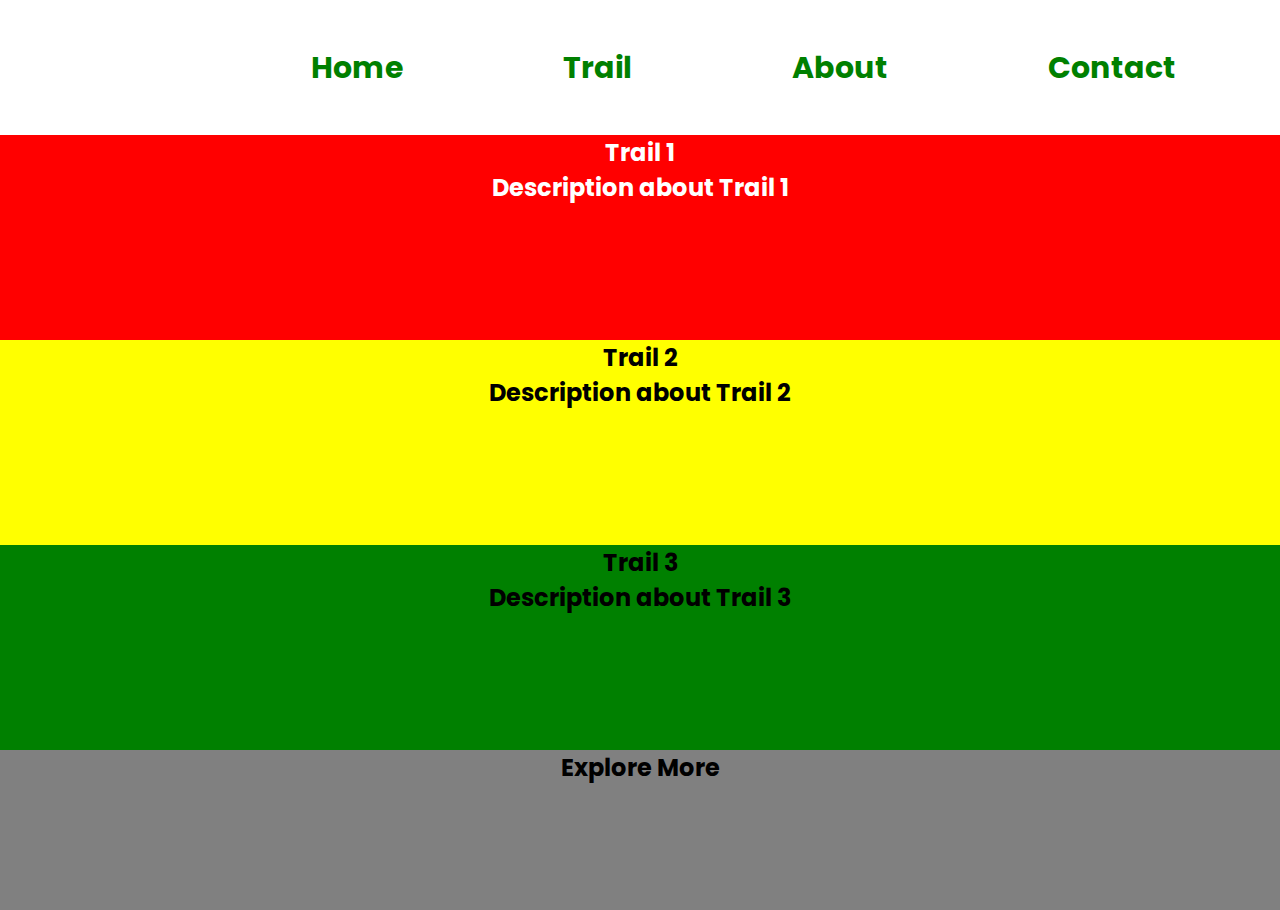
<file: A3/Trail.html>
<html>
<head>
    <meta charset="UTF-8">
    <meta name="viewport" content="width=device-width, initial-scale=1.0">
    <link rel="stylesheet" href="css.css">
    <title> A3 </title>
</head>

<body>
    <nav id="destop-nav">
        <div class="logo"> </div>
        <div>
            <ul class ="nav links">
                <li><a href="Home.html"><strong>Home</strong></a></li>
                <li><a href="Trail.html"><strong>Trail</strong></a></li>
                <li><a href="About.html"><strong>About</strong></a></li>
                <li><a href="Contact.html"><strong>Contact</strong></a></li>                
            </ul>
        </div>
    </nav>
    

        <div class="one">
            <h2>Trail 1 <br> Description about Trail 1</h2>
        </div>

        <div class="two">
            <h2>Trail 2 <br> Description about Trail 2</h2>
         </div>

        <div class="three">
            <h2>Trail 3 <br> Description about Trail 3</h2>
        </div>

        <div class="four">
            <h2> Explore More</h2>
        </div>

        </div>




</body>
</html>
</file>
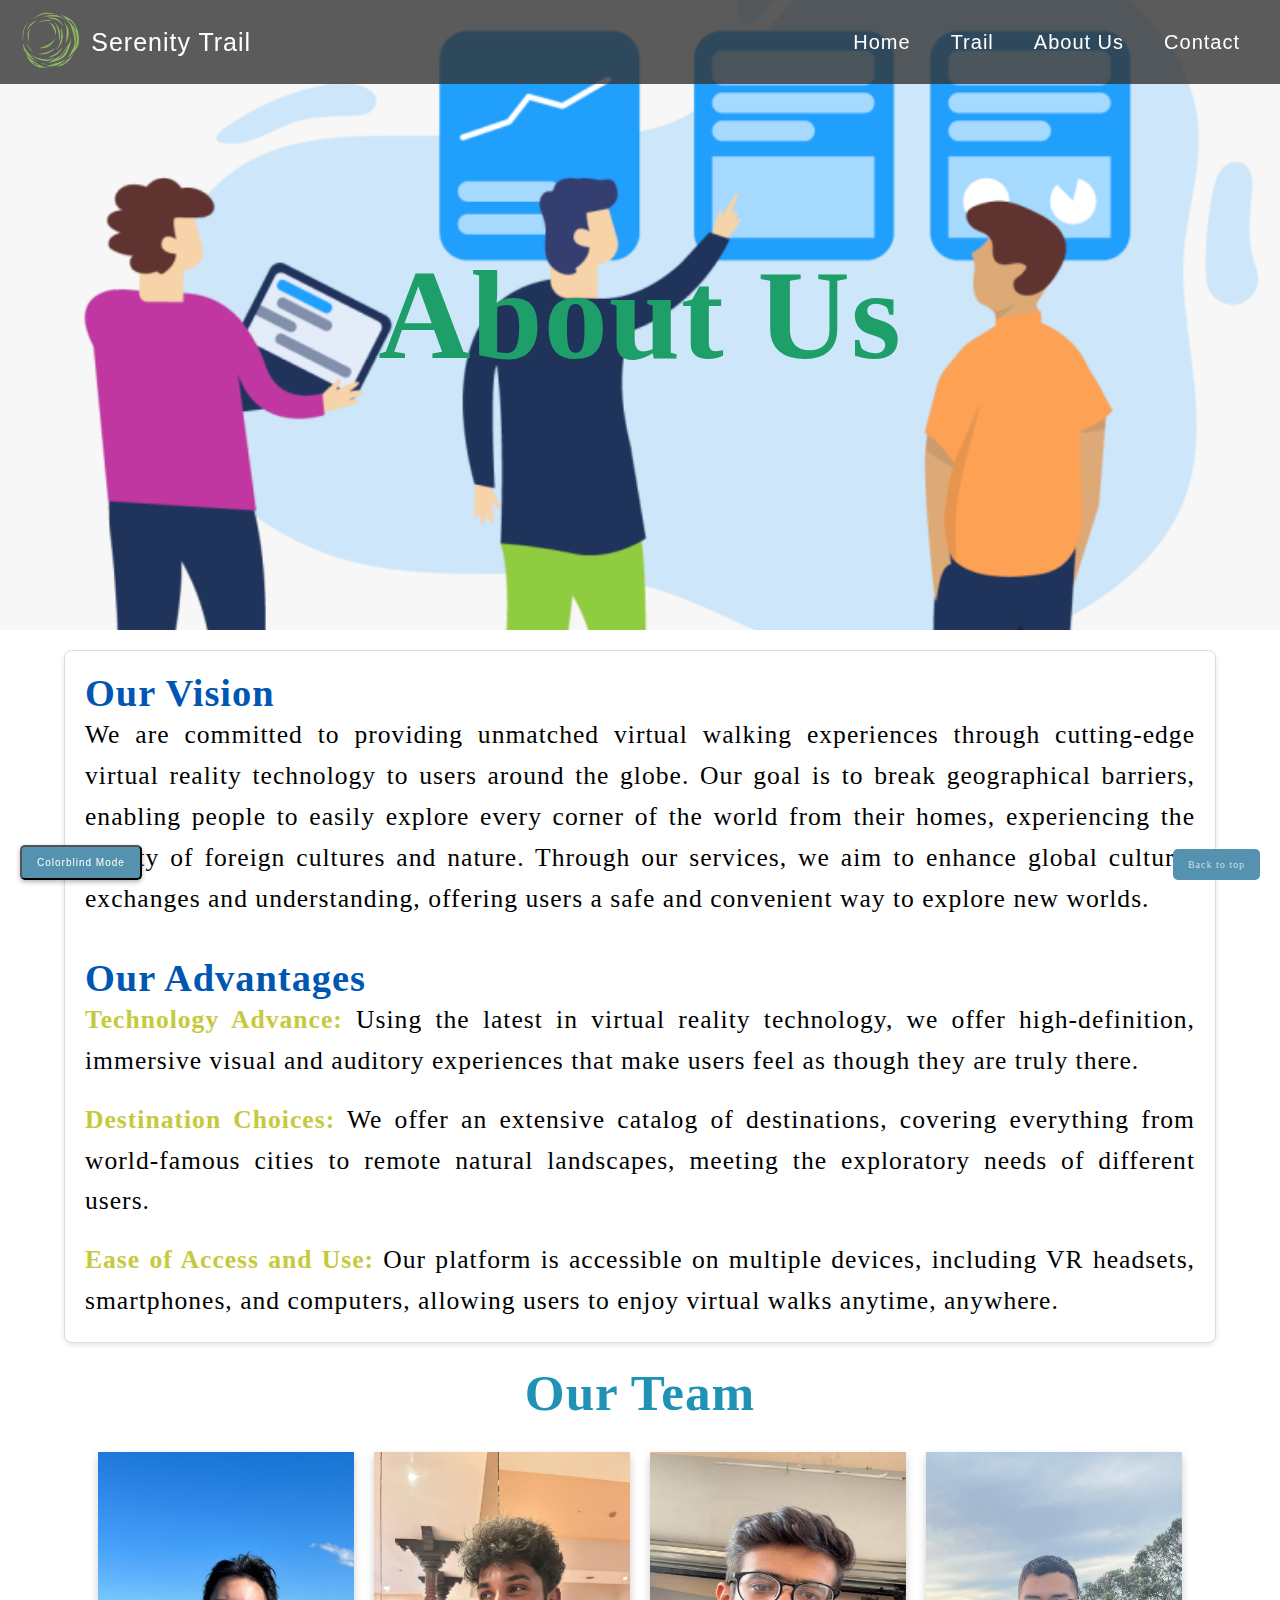
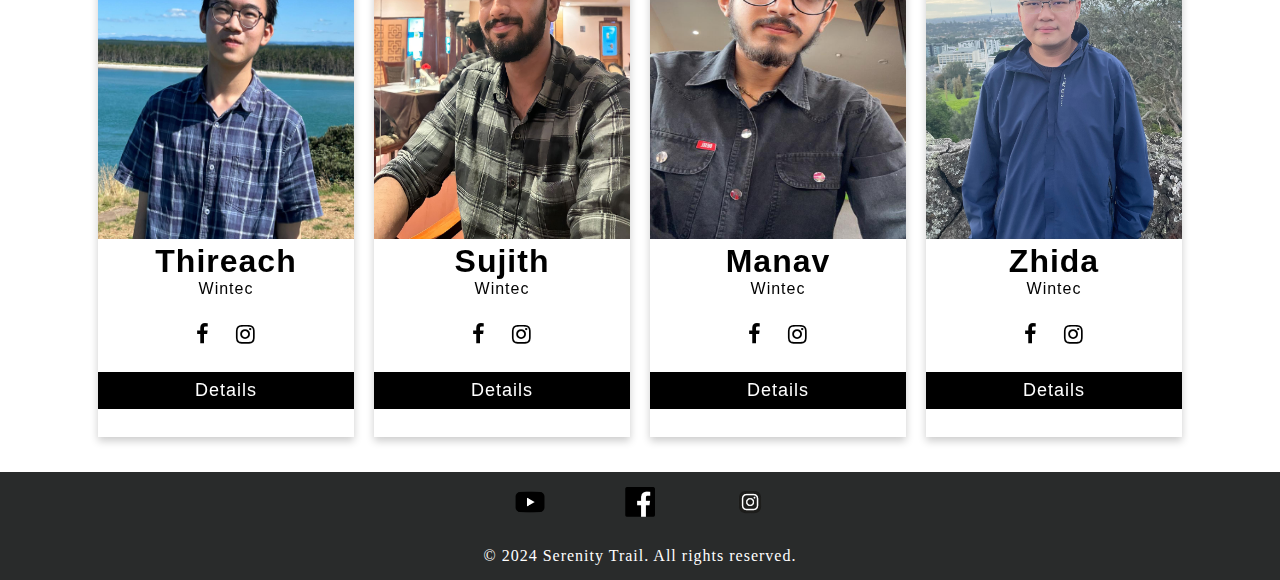
<file: templates/About.html>
<!DOCTYPE html>
<html lang="en">
<head>
    <meta charset="UTF-8">
    <meta name="viewport" content="width=device-width, initial-scale=1.0">
    <link rel="stylesheet" href="../static/about.css">
    <link rel="stylesheet" href="https://cdnjs.cloudflare.com/ajax/libs/font-awesome/4.7.0/css/font-awesome.min.css">
    <title>Serenity Trail</title>
</head>
<body>
<!-- Back to top link -->
<a href="#top" id="backToTop">Back to top</a>

<!-- Button to toggle colorblind mode -->
<button id="colorSwitcher" onclick="toggleColorMode()">Colorblind Mode</button>
<script>
    function toggleColorMode() {
        var body = document.body;
        body.classList.toggle('colorblind-mode'); // Toggle colorblind mode
    }
</script>

<!-- Navigation bar -->
<nav>
    <div class="logo-title-container">
        <div class="logo">
            <a href="index.html"><img src="../static/images/logo.png" alt="Logo"></a>
        </div>
        <div class="site-title">Serenity Trail</div>
    </div>
    <!-- The hamburger button for mobile view -->
    <button class="hamburger" aria-label="Toggle navigation">&#9776;</button>
    <div class="topnav" id="myTopnav">
        <a href="/">Home</a>
        <a href="/trail">Trail</a>
        <a href="/about">About Us</a>
        <a href="/contact">Contact</a>
    </div>
</nav>

<!-- JavaScript to toggle the navigation bar on small screens -->
<script>
    document.querySelector('.hamburger').addEventListener('click', function() {
        var nav = document.querySelector('.topnav');
        if (nav.style.display === "block") {
            nav.style.display = "none";
        } else {
            nav.style.display = "block";
        }
    });
</script>

<!-- Image container with text overlay -->
<div class="image-container">
    <img src="../static/images/About.png" alt="Contact Us">
    <div class="text-container">
        <div class="image-text">About Us</div>
    </div>
</div>

<!-- Main content container -->
<div class="container">
    <h1>Our Vision</h1>
    <p>
        We are committed to providing unmatched virtual walking experiences through cutting-edge virtual reality technology to users around the globe.
        Our goal is to break geographical barriers, enabling people to easily explore every corner of the world from their homes, experiencing the beauty of foreign cultures and nature.
        Through our services, we aim to enhance global cultural exchanges and understanding, offering users a safe and convenient way to explore new worlds.
    </p>
    <br><br>
    <h1>Our Advantages</h1>
    <p>
        <strong>Technology Advance:</strong> Using the latest in virtual reality technology, we offer high-definition, immersive visual and auditory experiences that make users feel as though they are truly there.
    </p>
    <br>
    <p>
        <strong>Destination Choices:</strong> We offer an extensive catalog of destinations, covering everything from world-famous cities to remote natural landscapes, meeting the exploratory needs of different users.
    </p>
    <br>
    <p>
        <strong>Ease of Access and Use:</strong> Our platform is accessible on multiple devices, including VR headsets, smartphones, and computers, allowing users to enjoy virtual walks anytime, anywhere.
    </p>
</div>

<!-- Team section -->
<div class="team-start">
    <h1>Our Team</h1>
</div>

<div class="card-container">
    <div class="flip-card">
        <div class="flip-card-inner">
            <div class="flip-card-front">
                <img src="../static/images/Thireach.jpeg" alt="Thireach" style="width:100%">
                <h1>Thireach</h1>
                <p>Wintec</p>
                <div style="margin: 24px 0;">
                    <a href="https://www.facebook.com/ThireachChhun"><i class="fa fa-facebook"></i></a>
                    <a href="https://www.instagram.com/_thirxach_"><i class="fa fa-instagram"></i></a>
                </div>
                <button onclick="flipCard(this)">Details</button>
            </div>
            <div class="flip-card-back">
                <h1>Human Resources</h1>
                <p>Handle the Recruitment, Employee relations and Training.</p>
            </div>
        </div>
    </div>

    <div class="flip-card">
        <div class="flip-card-inner">
            <div class="flip-card-front">
                <img src="../static/images/Sujith.jpeg" alt="Sujith" style="width:100%">
                <h1>Sujith</h1>
                <p>Wintec</p>
                <div style="margin: 24px 0;">
                    <a style="margin: 0 10px" href="https://www.facebook.com/pon.sujith.5"><i class="fa fa-facebook"></i></a>
                    <a style="margin: 0 10px" href="https://www.instagram.com/badviral"><i class="fa fa-instagram"></i></a>
                </div>
                <button onclick="flipCard(this)">Details</button>
            </div>
            <div class="flip-card-back">
                <h1>Finance</h1>
                <p>Financial Planning and Analysis</p>
            </div>
        </div>
    </div>

    <div class="flip-card">
        <div class="flip-card-inner">
            <div class="flip-card-front">
                <img src="../static/images/Manav.jpg" alt="Manav" style="width:100%; object-fit: fill">
                <h1>Manav</h1>
                <p>Wintec</p>
                <div style="margin: 24px 0;">
                    <a style="margin: 0 10px" href="https://www.facebook.com/manav.arora.92372"><i class="fa fa-facebook"></i></a>
                    <a style="margin: 0 10px" href="https://www.instagram.com/manav_1200"><i class="fa fa-instagram"></i></a>
                </div>
                <button onclick="flipCard(this)">Details</button>
            </div>
            <div class="flip-card-back">
                <h1>Marketing</h1>
                <p>Market Research and Advertising and Promotion</p>
            </div>
        </div>
    </div>

    <div class="flip-card">
        <div class="flip-card-inner">
            <div class="flip-card-front">
                <img src="../static/images/Michael.jpg" alt="Michael" style="width:100%">
                <h1>Zhida</h1>
                <p>Wintec</p>
                <div style="margin: 24px 0;">
                    <a style="margin: 0 10px" href="https://www.facebook.com/profile.php?id=61556501074520"><i class="fa fa-facebook"></i></a>
                    <a style="margin: 0 10px" href="https://www.instagram.com/michaelchen2142"><i class="fa fa-instagram"></i></a>
                </div>
                <button onclick="flipCard(this)">Details</button>
            </div>
            <div class="flip-card-back">
                <h1>IT</h1>
                <p>Technical Support and Technology Strategy</p>
            </div>
        </div>
    </div>
</div>

<script>
    function flipCard(button) {
        var cardInner = button.closest('.flip-card').querySelector('.flip-card-inner');
        cardInner.style.transform = 'rotateY(180deg)'; // Flip the card

        // Add event listener for mouseleave to revert the flip
        cardInner.closest('.flip-card').addEventListener('mouseleave', function() {
            cardInner.style.transform = ''; // Revert the flip
        });
    }
</script>

<!-- Footer section -->
<div class="footer">
    <a href="https://www.youtube.com/@SerenityTrail"><img src="../static/images/YoutubeLogo.png" alt="YouTube"></a>
    <a href="https://www.facebook.com/profile.php?id=61560889890946"><img src="../static/images/FacebookLogo.png" alt="Facebook"></a>
    <a href="https://www.instagram.com/serenitytrail_/"><img src="../static/images/InstagramLogo.png" alt="Instagram"></a>
</div>
<div class="footer">
    <p>&copy; 2024 Serenity Trail. All rights reserved.</p>
</div>
</body>
</html>
</file>
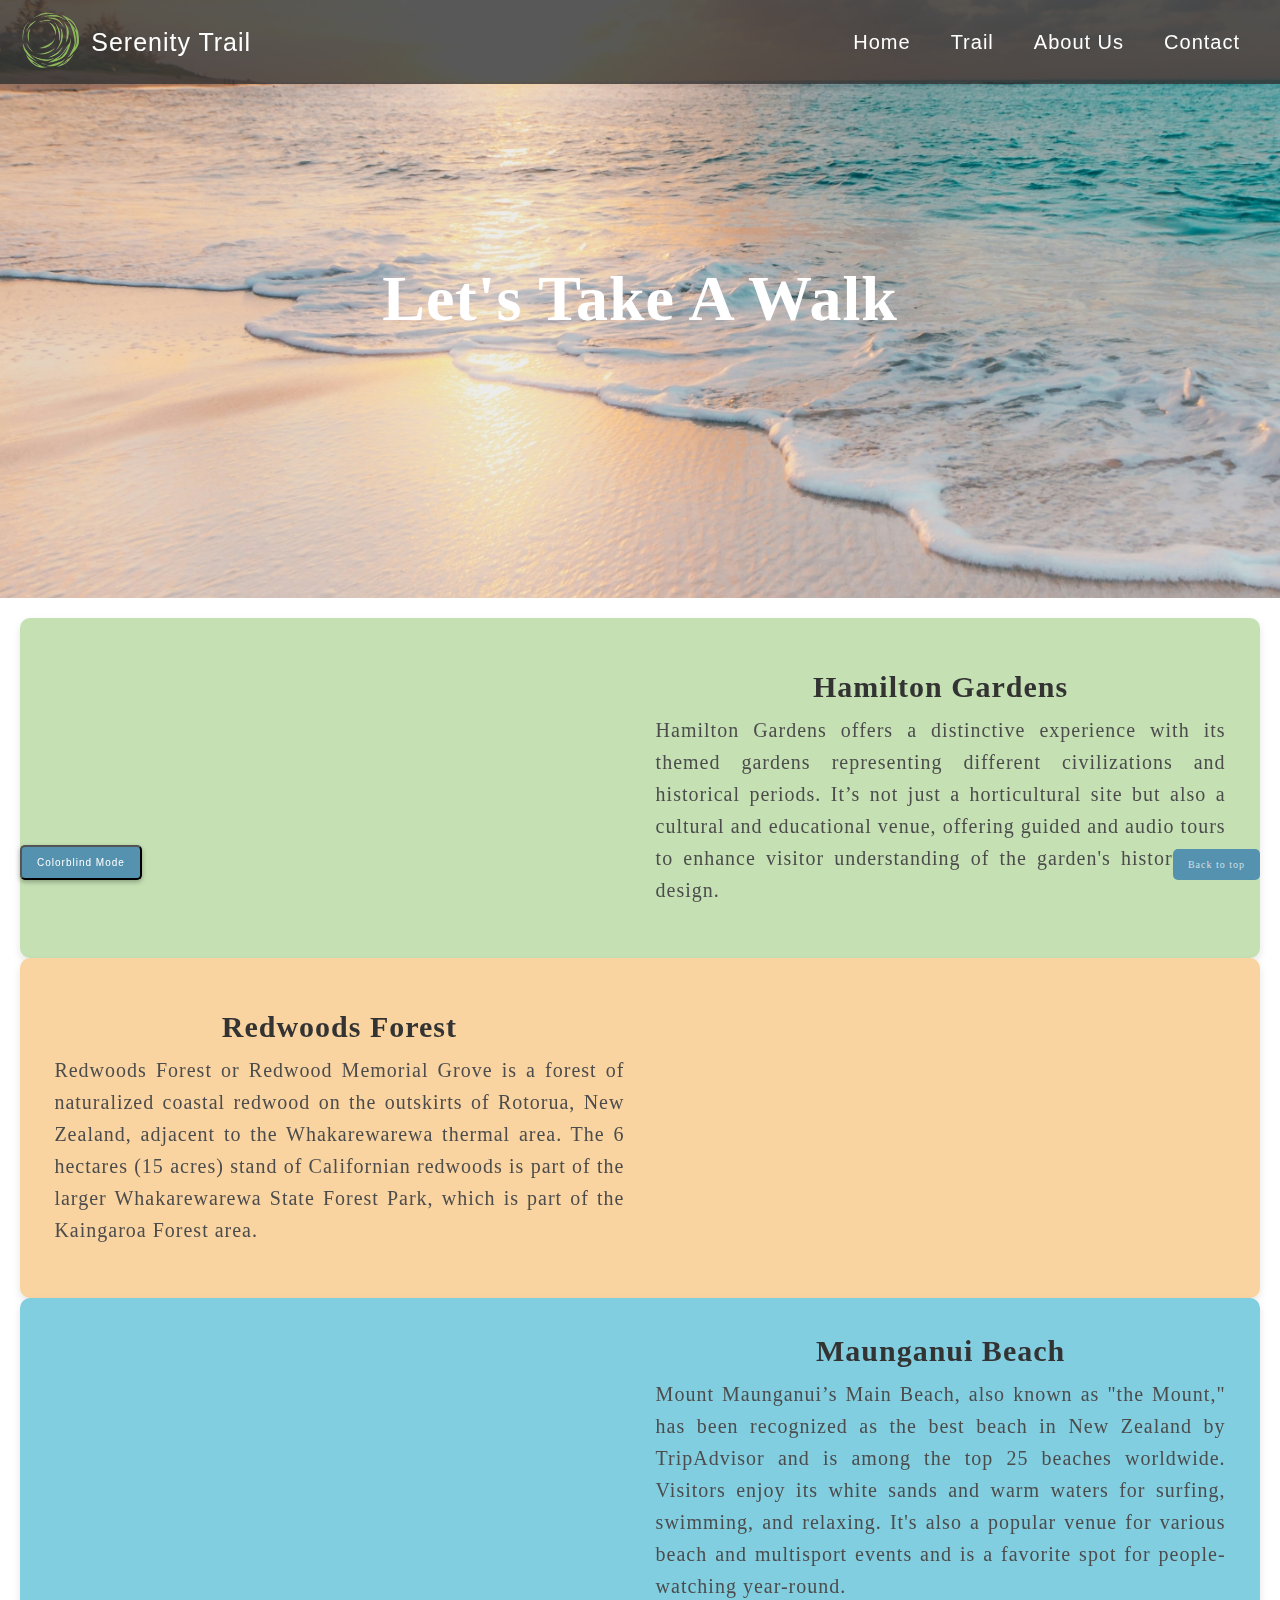
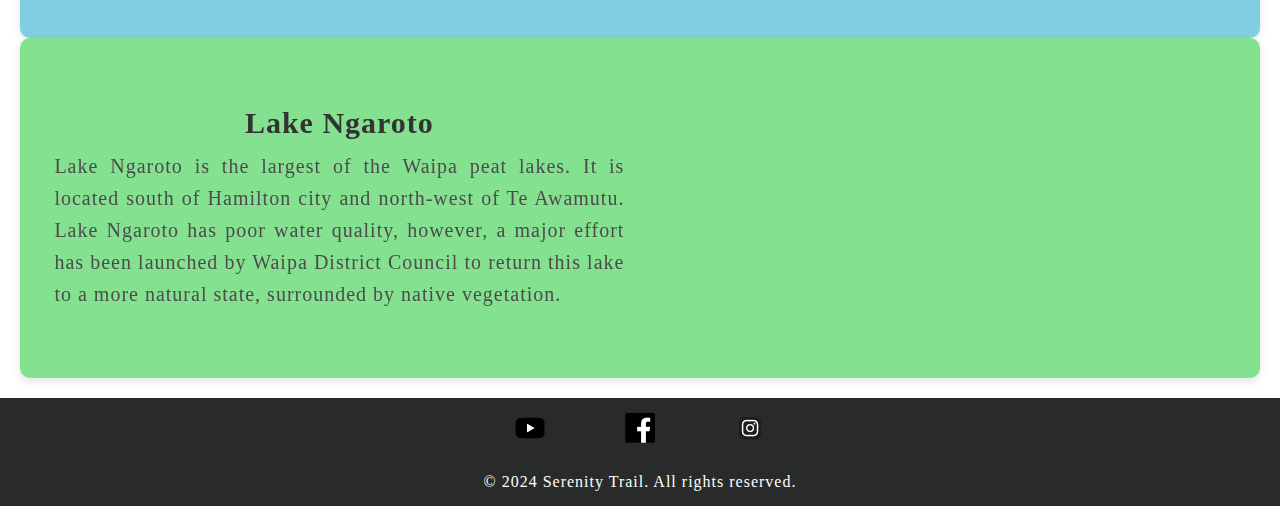
<file: templates/Trail.html>
<!DOCTYPE html>
<html lang="en">
<head>
    <meta charset="UTF-8">
    <meta name="viewport" content="width=device-width, initial-scale=1.0">
    <link rel="stylesheet" href="../static/trail.css">
    <title>Serenity Trail</title>
</head>
<body>
<!-- Back to top link -->
<a href="#top" id="backToTop">Back to top</a>

<!-- Colorblind mode button -->
<button id="colorSwitcher" onclick="toggleColorMode()">Colorblind Mode</button>
<script>
    function toggleColorMode() {
        var body = document.body;
        body.classList.toggle('colorblind-mode'); // Toggle colorblind mode
    }
</script>

<!-- Navigation bar -->
<nav>
    <div class="logo-title-container">
        <div class="logo">
            <a href="index.html"><img src="../static/images/logo.png" alt="Logo"></a>
        </div>
        <div class="site-title">Serenity Trail</div>
    </div>
    <!-- Hamburger menu for small screens -->
    <button class="hamburger" aria-label="Toggle navigation">&#9776;</button>
    <div class="topnav" id="myTopnav">
        <a href="/">Home</a>
        <a href="/trail">Trail</a>
        <a href="/about">About Us</a>
        <a href="/contact">Contact</a>
    </div>
</nav>

<script>
    document.querySelector('.hamburger').addEventListener('click', function() {
        var nav = document.querySelector('.topnav');
        if (nav.style.display === "block") {
            nav.style.display = "none"; // Hide menu
        } else {
            nav.style.display = "block"; // Show menu
        }
    });
</script>

<!-- Image with text overlay -->
<div class="image-container">
    <img src="../static/images/TrailPage.jpg" alt="Contact Us">
    <div class="text-container">
        <div class="image-text">
            Let's Take A Walk
        </div>
    </div>
</div>

<!-- Video gallery -->
<div class="video-gallery">
    <div id="video01" class="video-item video01">
        <iframe src="https://www.youtube.com/embed/WyimW5G14lA?si=3cjwyQGyJpSureD5?rel=0" frameborder="0" allow="autoplay; encrypted-media" allowfullscreen></iframe>
        <div class="video-description">
            <h3>Hamilton Gardens</h3>
            <p>Hamilton Gardens offers a distinctive experience with its themed gardens representing different civilizations and historical periods. It’s not just a horticultural site but also a cultural and educational venue, offering guided and audio tours to enhance visitor understanding of the garden's history and design.</p>
        </div>
    </div>

    <div id="video02" class="video-item video02">
        <iframe src="https://www.youtube.com/embed/8f3zY4rQz3g?si=Klj-jmdk2vxZkWax?rel=0" frameborder="0" allow="autoplay; encrypted-media" allowfullscreen></iframe>
        <div class="video-description">
            <h3>Redwoods Forest</h3>
            <p>Redwoods Forest or Redwood Memorial Grove is a forest of naturalized coastal redwood on the outskirts of Rotorua, New Zealand, adjacent to the Whakarewarewa thermal area. The 6 hectares (15 acres) stand of Californian redwoods is part of the larger Whakarewarewa State Forest Park, which is part of the Kaingaroa Forest area.</p>
        </div>
    </div>

    <div id="video03" class="video-item video03">
        <iframe src="https://www.youtube.com/embed/CMLAXaYK5qg?si=3ykVqv6-tm7hgiYx?rel=0" frameborder="0" allow="autoplay; encrypted-media" allowfullscreen></iframe>
        <div class="video-description">
            <h3>Maunganui Beach</h3>
            <p>Mount Maunganui’s Main Beach, also known as "the Mount," has been recognized as the best beach in New Zealand by TripAdvisor and is among the top 25 beaches worldwide. Visitors enjoy its white sands and warm waters for surfing, swimming, and relaxing. It's also a popular venue for various beach and multisport events and is a favorite spot for people-watching year-round.</p>
        </div>
    </div>

    <div id="video04" class="video-item video04">
        <iframe src="https://www.youtube.com/embed/iu3TAET3KSE?si=FvE1irU5aSus5UCl?rel=0" frameborder="0" allow="autoplay; encrypted-media" allowfullscreen></iframe>
        <div class="video-description">
            <h3>Lake Ngaroto</h3>
            <p>Lake Ngaroto is the largest of the Waipa peat lakes. It is located south of Hamilton city and north-west of Te Awamutu. Lake Ngaroto has poor water quality, however, a major effort has been launched by Waipa District Council to return this lake to a more natural state, surrounded by native vegetation.</p>
        </div>
    </div>
</div>

<!-- Footer section -->
<div class="footer">
    <a href="https://www.youtube.com/@SerenityTrail"><img src="../static/images/YoutubeLogo.png" alt="YouTube"></a>
    <a href="https://www.facebook.com/profile.php?id=61560889890946"><img src="../static/images/FacebookLogo.png" alt="Facebook"></a>
    <a href="https://www.instagram.com/serenitytrail_/"><img src="../static/images/InstagramLogo.png" alt="Instagram"></a>
</div>
<div class="footer">
    <p>&copy; 2024 Serenity Trail. All rights reserved.</p>
</div>

</body>
</html>
</file>
<file: A3/css.css>
/* GENERAL */
@import url("https://fonts.googleapis.com/css2?family=Poppins:wght@300;400;500;600&display=swap");

* {
    margin: 0;
    padding: 0;
    box-sizing: border-box;
}

body {
    font-family: 'poppins', sans-serif;
    color: black;
}

p {
    color: rgb(85,85,85);
    font-size: 1.15rem;
}

a,
.btn {
    transition: all 300ms ease;
}


/* Nav */

nav,
.nav  {
    display: flex;
    scroll-behavior: smooth;
}

nav {
    justify-content: space-around;
    align-items: center;
    height: 15vh;
}

.nav {
    gap: 10rem;
    list-style: none;
    font-size: 1.5rem;
}

a {
    color: green;
    text-decoration: none;
    text-decoration-color: green;
    font-size: 30px;

}

a:hover {
    color: black;
    text-decoration: underline;
    text-underline-offset: 1rem;
    opacity: 1;
}

hr {
    position: relative;
    top: -5px;
    border: none;
    height: 12px;
    background: green;
    margin-bottom: -10px;
}

#HomePageProfile

section {
    padding-top: 4vh;
    height: 96vh;
    margin: 0 10rem;
    box-sizing: border-box;
    min-height: fit-content;
}

#profile {
    display: flex;
    justify-content: center;
    gap: 20rem;
    height: 90vh;
}

.section_picture {
    display: flex;
    height: 750px;
    margin: auto;
}




.text_p1 {
    text-align: center;
    font-size: 2rem;
    margin-bottom: 1rem;
}

.title {
    text-align: center;
    font-size: 3.5rem;
    margin-bottom: 1rem;
}

.overlay-text {
    margin-top: 5rem;
    position: absolute;
    top: 50%;
    left: 50%;
    transform: translate(-50%, -50%);
    color: #fff;
    padding: 10px 20px;
    font-size: 80px;
    text-align: center;
}

.overlay-text1 {
    position: absolute;
    top: 50%;
    left: 50%;
    transform: translate(-50%, -50%);
    color: #fff;
    font-size: 35px;
    text-align: center;
    margin-top: 12rem;
}

.one {
    background-color: red;
    text-align: center;
    height:calc(25% - 20px);
    color: white;


}

.two{
    background-color: yellow;
    text-align: center;
    height:calc(25% - 20px);
}

.three {
    background-color: green;
    text-align: center;
    height:calc(25% - 20px);
}

.four {
    background-color: grey;
    text-align: center;
    height: calc(20% - 20px)
}

h1 {
    text-align: center;
}



.container{
    width: 100%;
    height: 100vh;
    display: flex;
}

form{
    display:flex;
    text-align: center;
    flex-direction: column;
    width:70%;
    max-width: 600px;
    border-radius: 10px;
}

form h1{
    color: black;
    font-weight: 800;
    margin-bottom: 25px;
}

form input, form textarea{
    border:0;
    margin:10px;
    padding: 20px;
    outline: none;
    background:#f5f5f5;
    font-size: 15px;
}

form button{
    padding:15px;
    background: black;
    color: #fff;
    font-size: 18px;
    border: 0;
    outline: none;
    cursor: pointer;
}

.contact_info {
    text-align: center;
}
</file>
<file: static/about.css>
* {
    box-sizing: border-box;
    letter-spacing: 1px;
    padding: 0;
    margin: 0;
}

/* background color and scroll effect */
html {
    scroll-behavior: smooth;
    background-color: white;
}

div {
    display: block;
    unicode-bidi: isolate;
}

/* Navigation bar styling */
nav {
    display: flex;
    justify-content: space-between;
    align-items: center;
    background-color: rgba(51, 51, 51, 0.8);
    padding: 10px 20px;
    position: fixed;
    top: 0;
    width: 100%;
    z-index: 999;
}

.logo-title-container {
    display: flex;
    align-items: center;
}

.logo img {
    height: 60px;
    width: auto;
}

.site-title {
    font-size: 25px;
    color: #fff;
    margin-left: 10px;
    font-family: Arial, sans-serif;
}

.topnav {
    display: flex;
    justify-content: flex-end;
    flex-grow: 1;
    overflow: hidden;
}

.topnav a {
    font-family: Arial, sans-serif;
    color: #fff;
    text-align: center;
    padding: 14px 20px;
    text-decoration: none;
    font-size: 20px;
    transition: background-color 0.3s, color 0.3s;
}

.topnav a:hover {
    background-color: #ddd;
    color: black;
}

.hamburger {
    display: none;
    font-size: 30px;
    color: #fff;
    background: none;
    border: none;
    cursor: pointer;
}

@media (max-width: 765px) {
    .hamburger {
        display: block;
    }
    .logo img {
        height: 50px;
        width: auto;
    }

    .site-title {
        font-size: 20px;
        margin-left: 10px;
    }

    .topnav {
        display: none;
        flex-direction: column;
        position: fixed;
        width: 100%;
        top: 70px;
        left: 0;
        background-color: rgba(51, 51, 51, 0.9);
    }
    .topnav a {
        display: block;
        text-align: center;
        width: 100%;
        padding: 10px 0;
    }
}



/* Main content container styling */
.container {
    background-color: #fff;
    border: 1px solid #ddd;
    padding: 20px;
    border-radius: 8px;
    box-shadow: 0 2px 5px rgba(0, 0, 0, 0.1);
    margin: 20px auto;
    flex: 1;
    width: 90%;
}

/* headings styling */
.container h1 {
    color: #0056b3;
    font-size: 3vw;
}

/* paragraphs styling */
.container p {
    line-height: 1.6;
    font-size: 2vw;
    text-align: justify;
}

/* Strong text in paragraphs styling */
.container p strong {
    color: #c4ca3c;
    font-weight: bold;
}

/* Team section start styling */
.team-start {
    text-align: center;
    margin-top: 20px;
}

/* headings styling */
.team-start h1 {
    font-size: 4vw;
    color: rgba(15, 138, 175, 0.93);
}

/* Card container styling */
.card-container {
    display: flex;
    flex-wrap: wrap;
    justify-content: center;
    margin-top: 20px;
    height: 70vh;
}

/* Card and flip-card styling */
.card, .flip-card {
    box-shadow: 0 4px 8px 0 rgba(0, 0, 0, 0.2);
    width: 20vw;
    margin: 10px;
    text-align: center;
    overflow: hidden;
    font-family: Arial, sans-serif;
}

/* images styling */
.card img, .flip-card-front img {
    width: 100%;
    height: 43vh;
    object-fit: fill;
}

/* buttons styling */
.card button, .flip-card-front button {
    border: none;
    outline: 0;
    display: inline-block;
    padding: 8px;
    color: white;
    background-color: #000;
    text-align: center;
    cursor: pointer;
    width: 100%;
    font-size: 18px;
}

/* links styling */
.card a, .flip-card-front a {
    text-decoration: none;
    font-size: 22px;
    color: black;
    margin: 0 10px;
}

/* Hover effect for card buttons and links */
.card button:hover, .flip-card-front button:hover, .card a:hover, .flip-card-front a:hover {
    opacity: 0.7;
}

/* Media query for screens smaller than 480px */
@media (max-width: 480px) {
    .card, .flip-card {
        width: calc(100% - 20px);
    }
    .card-container {
        height: auto;
    }
}

/* Flip card styling */
.flip-card {
    background-color: transparent;
    perspective: 1000px;
    height: 65vh;
}

/* Flip card inner styling */
.flip-card-inner {
    position: relative;
    width: 100%;
    height: 100%;
    text-align: center;
    transition: transform 0.6s;
    transform-style: preserve-3d;
    box-shadow: 0 4px 8px 0 rgba(0, 0, 0, 0.2);
}

/* Flip card front and back styling */
.flip-card-front, .flip-card-back {
    position: absolute;
    width: 100%;
    height: 100%;
    backface-visibility: hidden;
}

/* Flip card front styling */
.flip-card-front {
    background-color: #ffffff;
    color: black;
}

/* Flip card back styling */
.flip-card-back {
    background-color: #2980b9;
    color: white;
    transform: rotateY(180deg);
    display: flex;
    flex-direction: column;
    justify-content: center;
    align-items: center;
    text-align: center;
}

/* Image container styling */
.image-container {
    position: relative;
    width: 100%;
}
.image-container img {
    width: 100%;
    height: 70vh;
    display: block;
    object-fit: cover;
    object-position: top center;
}


/* Text container styling */
.text-container {
    position: absolute;
    top: 50%;
    left: 50%;
    transform: translate(-50%, -50%);
    text-align: center;
}

/* Image text styling */
.image-text {
    color: rgb(30, 158, 104);
    font-size: 10vw;
    font-weight: bold;
}

/* Media query for screens smaller than 768px */
@media (max-width: 768px) {
    .image-text {
        font-size: 8vw;
    }
}

/* Media query for screens smaller than 480px */
@media (max-width: 480px) {
    .image-text {
        font-size: 10vw;
    }
}

/* Footer styling */
.footer {
    overflow: hidden;
    text-align: center;
    color: #f2f2f2;
    background-color: rgba(30, 32, 32, 0.95);
    display: flex;
    position: relative;
    justify-content: center;
    top: 0;
}
.footer a {
    float: left;
    display: flex;
    text-decoration: none;
    padding: 15px 40px;
}
.footer a img {
    width: 30px;
    height: auto;
    display: block;
}
.footer a:hover {
    background-color: rgba(101, 107, 110, 0.7);
}
.footer p {
    color: white;
    padding: 15px 40px;
    margin: 0;
}

/* Back to top button styling */
#backToTop {
    position: fixed;
    right: 20px;
    bottom: 20px;
    padding: 10px 15px;
    background-color: #5492af;
    color: rgba(255, 255, 255, 0.737);
    text-align: center;
    border-radius: 5px;
    text-decoration: none;
    font-size: 10px;
    z-index: 1000;
}
#backToTop:hover {
    background-color: #afb4b3;
}



/* Colorblind mode */
.colorblind-mode {
    filter: invert(80%);
}
#colorSwitcher {
    position: fixed;
    left: 20px;
    bottom: 20px;
    padding: 10px 15px;
    background-color: #5492af;
    color: white;
    text-align: center;
    border-radius: 5px;
    text-decoration: none;
    font-size: 10px;
    cursor: pointer;
    box-shadow: 0 2px 5px rgba(0, 0, 0, 0.3);
    z-index: 1000;
    transition: background-color 0.3s;
}

/* Color switcher button hover effect */
#colorSwitcher:hover {
    background-color: #afb4b3;
}
.colorblind-mode #colorSwitcher {
    filter: none;
    background-color: #427487;
}
</file>
<file: static/trail.css>
* {
    box-sizing: border-box;
    letter-spacing: 1px;
    padding: 0;
    margin: 0;
}

/* Website background color and scroll effect */
html {
    scroll-behavior: smooth;
    background-color: white;
}

div {
    display: block;
    unicode-bidi: isolate;
}

/* Navigation bar styles */
nav {
    display: flex;
    justify-content: space-between;
    align-items: center;
    background-color: rgba(51, 51, 51, 0.8);
    padding: 10px 20px;
    position: fixed;
    top: 0;
    width: 100%;
    z-index: 999;
}

.logo-title-container {
    display: flex;
    align-items: center;
}

.logo img {
    height: 60px;
    width: auto;
}

.site-title {
    font-size: 25px;
    color: #fff;
    margin-left: 10px;
    font-family: Arial, sans-serif;
}

.topnav {
    display: flex;
    justify-content: flex-end;
    flex-grow: 1;
    overflow: hidden;
}

.topnav a {
    font-family: Arial, sans-serif;
    color: #fff;
    text-align: center;
    padding: 14px 20px;
    text-decoration: none;
    font-size: 20px;
    transition: background-color 0.3s, color 0.3s;
}

.topnav a:hover {
    background-color: #ddd;
    color: black;
}

.hamburger {
    display: none;
    font-size: 30px;
    color: #fff;
    background: none;
    border: none;
    cursor: pointer;
}

@media (max-width: 765px) {
    .hamburger {
        display: block;
    }
    .logo img {
        height: 50px;
        width: auto;
    }

    .site-title {
        font-size: 20px;
        margin-left: 10px;
    }

    .topnav {
        display: none;
        flex-direction: column;
        position: fixed;
        width: 100%;
        top: 70px;
        left: 0;
        background-color: rgba(51, 51, 51, 0.9);
    }
    .topnav a {
        display: block;
        text-align: center;
        width: 100%;
        padding: 10px 0;
    }
}

/* Video gallery styles */
.video-gallery {
    display: flex;
    flex-direction: column;
    padding: 20px;
}

.video01 {
    background-color: #c5e1b4;
}

.video02 {
    background-color: #f9d4a1;
    flex-direction: row-reverse;
}

.video03 {
    background-color: #81cee1;
}

.video04 {
    background-color: #83e18f;
    flex-direction: row-reverse;
}

.video-item {
    display: flex;
    align-items: center;
    box-shadow: 0 4px 8px rgba(0,0,0,0.1);
    padding: 10px;
    border-radius: 10px;
}

.video-item iframe {
    width: 48%;
    height: 300px;
    border-radius: 15px;
    margin: 10px;
}

.video-description {
    width: 50%;
    padding: 20px;
    display: flex;
    flex-direction: column;
    justify-content: center;
}

.video-description h3 {
    text-align: center;
    font-size: 30px;
    color: #333;
    margin: 0 0 10px 0;
}

.video-description p {
    color: #4c4c4c;
    font-size: 20px;
    line-height: 1.6;
    text-align: justify;
    margin: 0;
}

@media (max-width: 800px) {
    .video-item {
        flex-direction: column;
    }
    .video-item iframe, .video-description {
        width: 100%;
    }
    .video-description h3 {
        font-size: 20px;
    }
    .video-description p {
        font-size: 14px;
    }
}

/* Image container styles */
.image-container {
    position: relative;
    width: 100%;
}

.image-container img {
    width: 100%;
    height: auto;
    display: block;
}

.text-container {
    position: absolute;
    top: 50%;
    left: 50%;
    transform: translate(-50%, -50%);
    text-align: center;
}

.image-text {
    color: white;
    font-size: 5vw;
    font-weight: bold;
}

@media (max-width: 768px) {
    .text-container {
        top: 60%;
        left: 50%;
    }
}

@media (max-width: 480px) {
    .text-container {
        top: 70%;
        left: 50%;
    }

    .image-text {
        font-size: 5vw;
    }
}

/* Footer styles */
.footer {
    overflow: hidden;
    text-align: center;
    color: #f2f2f2;
    background-color: rgba(30, 32, 32, 0.95);
    display: flex;
    justify-content: center;
}

.footer a {
    float: left;
    display: flex;
    text-decoration: none;
    padding: 15px 40px;
}

.footer a img {
    width: 30px;
    height: auto;
    display: block;
}

.footer a:hover {
    background-color: rgba(101, 107, 110, 0.7);
}

.footer p {
    color: white;
    padding: 15px 40px;
    margin: 0;
}

/* Back to top button styles */
#backToTop {
    position: fixed;
    right: 20px;
    bottom: 20px;
    padding: 10px 15px;
    background-color: #5492af;
    color: rgba(255, 255, 255, 0.737);
    text-align: center;
    border-radius: 5px;
    text-decoration: none;
    font-size: 10px;
    z-index: 1000;
}

#backToTop:hover {
    background-color: #afb4b3;
}

/* Colorblind mode styles */
.colorblind-mode {
    filter: invert(80%);
}

#colorSwitcher {
    position: fixed;
    left: 20px;
    bottom: 20px;
    padding: 10px 15px;
    background-color: #5492af;
    color: white;
    text-align: center;
    border-radius: 5px;
    text-decoration: none;
    font-size: 10px;
    cursor: pointer;
    box-shadow: 0 2px 5px rgba(0,0,0,0.3);
    z-index: 1000;
    transition: background-color 0.3s;
}

#colorSwitcher:hover {
    background-color: #afb4b3;
}

.colorblind-mode #colorSwitcher {
    filter: none;
    background-color: #427487;
}
</file>
